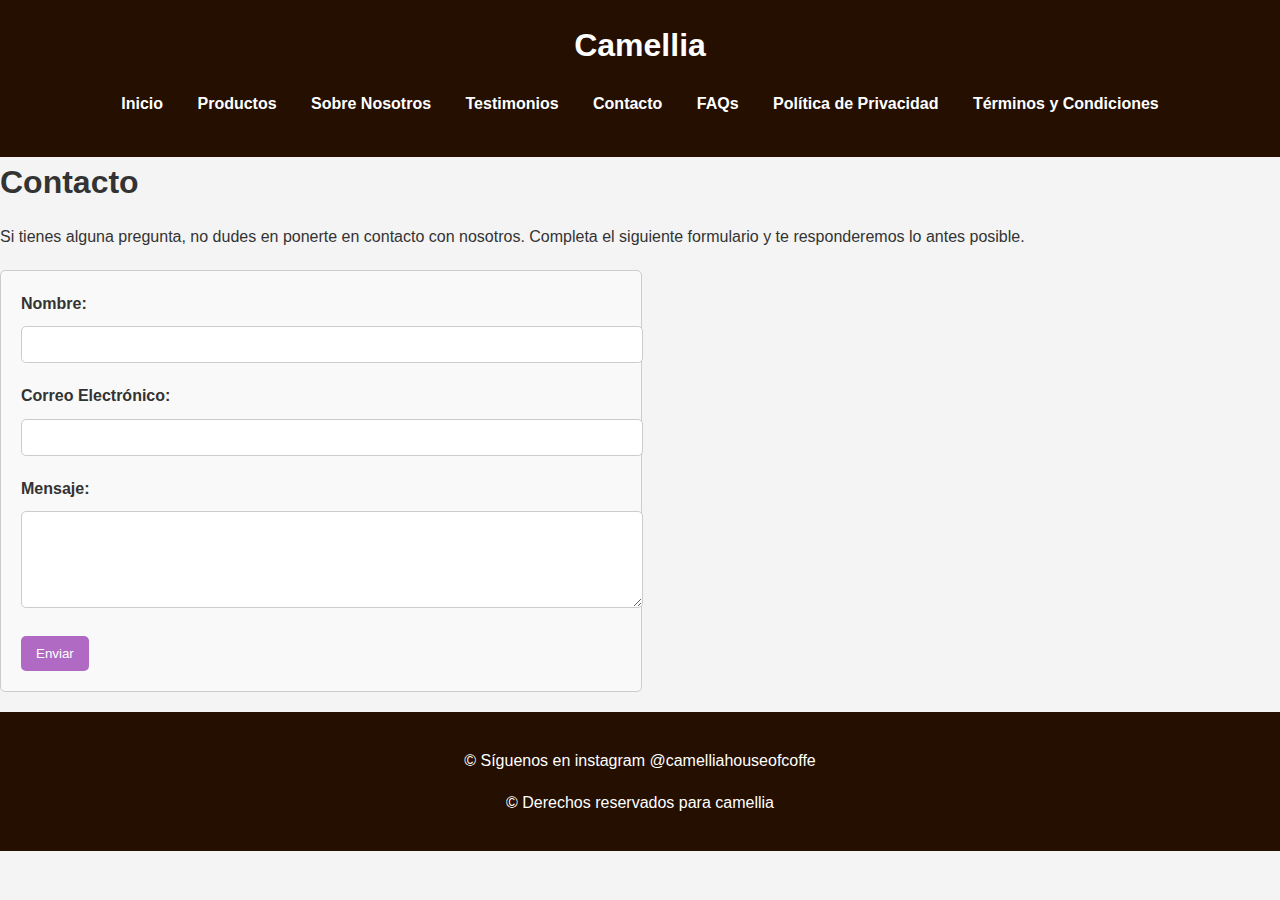
<file: contacto.html>
<!DOCTYPE html>
<html lang="es">
<head>
    <meta charset="UTF-8">
    <meta name="viewport" content="width=device-width, initial-scale=1.0">
    <title>Contacto</title>
    <link rel="stylesheet" href="styles.css"> <!-- Puedes enlazar a un archivo CSS para estilos -->
</head>
<body>

    <header>
        <h1 style="color: white;"> Camellia </h1>
          <nav>
              <ul>
                  <li><a href="index.html">Inicio</a></li>
                  <li><a href="productos.html">Productos</a></li>
                  <li><a href="sobre-nosotros.html">Sobre Nosotros</a></li>
                  <li><a href="testimonios.html">Testimonios</a></li>
                  <li><a href="contacto.html">Contacto</a></li>
                  <li><a href="faqs.html">FAQs</a></li>
                  <li><a href="politica-privacidad.html">Política de Privacidad</a></li>
                  <li><a href="terminos-condicional.html">Términos y Condiciones</a></li>
              </ul>
          </nav>
      </header>
    <style>
        body {
            font-family: Arial, sans-serif;
            line-height: 1.6;
            margin: 0px;
            padding: 0;
        }
        h1 {
            color: #333;
        }
        form {
            max-width: 600px;
            margin: 20px 0;
            padding: 20px;
            border: 1px solid #ccc;
            border-radius: 5px;
            background-color: #f9f9f9;
        }
        label {
            display: block;
            margin-bottom: 10px;
            font-weight: bold;
        }
        input, textarea {
            width: 100%;
            padding: 10px;
            margin-bottom: 20px;
            border: 1px solid #ccc;
            border-radius: 5px;
        }
        button {
            padding: 10px 15px;
            background-color: #b06ac4;
            color: white;
            border: none;
            border-radius: 5px;
            cursor: pointer;
        }
        button:hover {
            background-color: #b06ac4;
        }
    </style>
</head>
<body>

    <h1>Contacto</h1>
    <p>Si tienes alguna pregunta, no dudes en ponerte en contacto con nosotros. Completa el siguiente formulario y te responderemos lo antes posible.</p>

    <form action="procesar_contacto.php" method="POST"> <!-- Cambia "procesar_contacto.php" por la URL de tu script de procesamiento -->
        <label for="nombre">Nombre:</label>
        <input type="text" id="nombre" name="nombre" required>

        <label for="email">Correo Electrónico:</label>
        <input type="email" id="email" name="email" required>

        <label for="mensaje">Mensaje:</label>
        <textarea id="mensaje" name="mensaje" rows="5" required></textarea>

        <button type="submit">Enviar</button>
    </form>

    <footer>
        <p>&copy; Síguenos en instagram @camelliahouseofcoffe</p>
        <p>&copy; Derechos reservados para camellia</p>
    </footer>

</body>
</html>
</file>
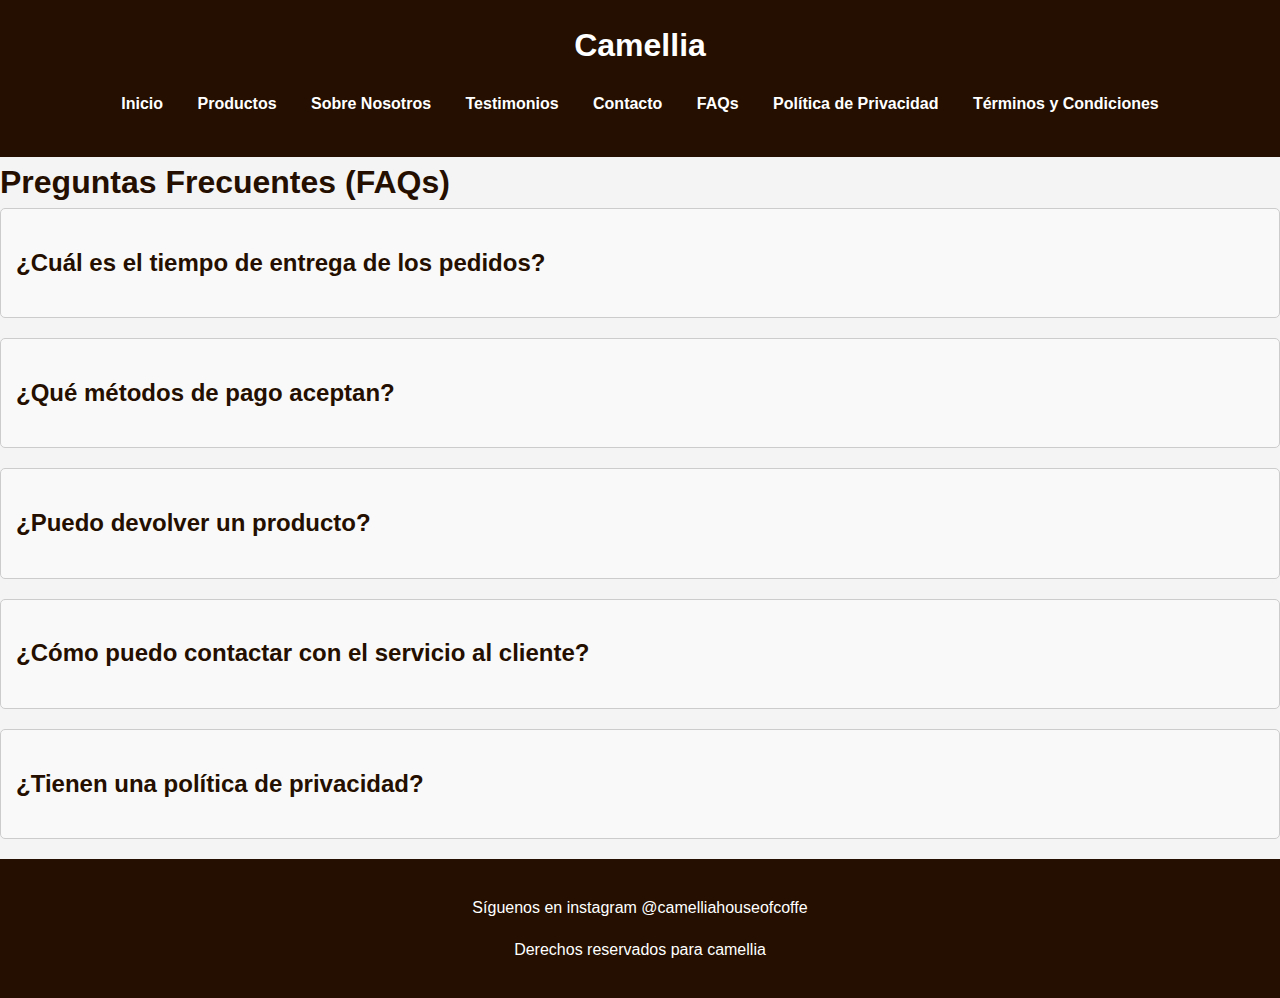
<file: faqs.html>
<!DOCTYPE html>
<html lang="es">
<head>
    <meta charset="UTF-8">
    <meta name="viewport" content="width=device-width, initial-scale=1.0">
    <title>Preguntas Frecuentes (FAQs)</title>
    <link rel="stylesheet" href="styles.css"> <!-- Puedes enlazar a un archivo CSS para estilos -->
</head>
<body>

    <header>
        <h1 style="color: white;"> Camellia </h1>
          <nav>
              <ul>
                  <li><a href="index.html">Inicio</a></li>
                  <li><a href="productos.html">Productos</a></li>
                  <li><a href="sobre-nosotros.html">Sobre Nosotros</a></li>
                  <li><a href="testimonios.html">Testimonios</a></li>
                  <li><a href="contacto.html">Contacto</a></li>
                  <li><a href="faqs.html">FAQs</a></li>
                  <li><a href="politica-privacidad.html">Política de Privacidad</a></li>
                  <li><a href="terminos-condicional.html">Términos y Condiciones</a></li>
              </ul>
          </nav>
      </header>
    <style>
        body {
            font-family: Arial, sans-serif;
            line-height: 1.6;
            margin: 20px;
            padding: 0;
        }
        h1 {
            color: #240f00;
        }
        .faq {
            margin-bottom: 20px;
            padding: 15px;
            border: 1px solid #ccc;
            border-radius: 5px;
            background-color: #f9f9f9;
        }
        .faq h2 {
            cursor: pointer;
            color: #240f00;
        }
        .respuesta {
            display: none;
            margin-top: 10px;
        }
    </style>
    <script>
        function toggleRespuesta(element) {
            const respuesta = element.nextElementSibling;
            respuesta.style.display = respuesta.style.display === "block" ? "none" : "block";
        }
    </script>
</head>
<body>

    <h1>Preguntas Frecuentes (FAQs)</h1>

    <div class="faq">
        <h2 onclick="toggleRespuesta(this)">¿Cuál es el tiempo de entrega de los pedidos?</h2>
        <div class="respuesta">
            <p>El tiempo de entrega varía según la ubicación, pero generalmente, los pedidos se envían dentro de 3 a 5 días hábiles.</p>
        </div>
    </div>

    <div class="faq">
        <h2 onclick="toggleRespuesta(this)">¿Qué métodos de pago aceptan?</h2>
        <div class="respuesta">
            <p>Aceptamos tarjetas de crédito, PayPal y transferencias bancarias. Puedes elegir tu método de pago preferido al finalizar la compra.</p>
        </div>
    </div>

    <div class="faq">
        <h2 onclick="toggleRespuesta(this)">¿Puedo devolver un producto?</h2>
        <div class="respuesta">
            <p>Sí, puedes devolver un producto dentro de los 30 días siguientes a la recepción, siempre que esté en su estado original y sin usar.</p>
        </div>
    </div>

    <div class="faq">
        <h2 onclick="toggleRespuesta(this)">¿Cómo puedo contactar con el servicio al cliente?</h2>
        <div class="respuesta">
            <p>Puedes contactarnos a través de nuestro formulario de contacto en la página de contacto o enviarnos un correo electrónico a camelliahouseofcoffe@gmail.com</p>
        </div>
    </div>

    <div class="faq">
        <h2 onclick="toggleRespuesta(this)">¿Tienen una política de privacidad?</h2>
        <div class="respuesta">
            <p>Sí, valoramos tu privacidad. Puedes consultar nuestra política de privacidad en el enlace correspondiente en el apartado de política de privacidad.</p>
        </div>
    </div>
    <!DOCTYPE html>
    <html lang="es">
    <head>
        <meta charset="UTF-8">
        <meta name="viewport" content="width=device-width, initial-scale=1.0">
        <link rel="stylesheet" href="styles.css">
        <title>Ejemplo de Footer</title>
    </head>
    <body>
        <footer class="footer">
            <p>Síguenos en instagram @camelliahouseofcoffe</p>
            <p> Derechos reservados para camellia</p>
        </footer>
    </body>
    </html>

</body>
</html>
</file>
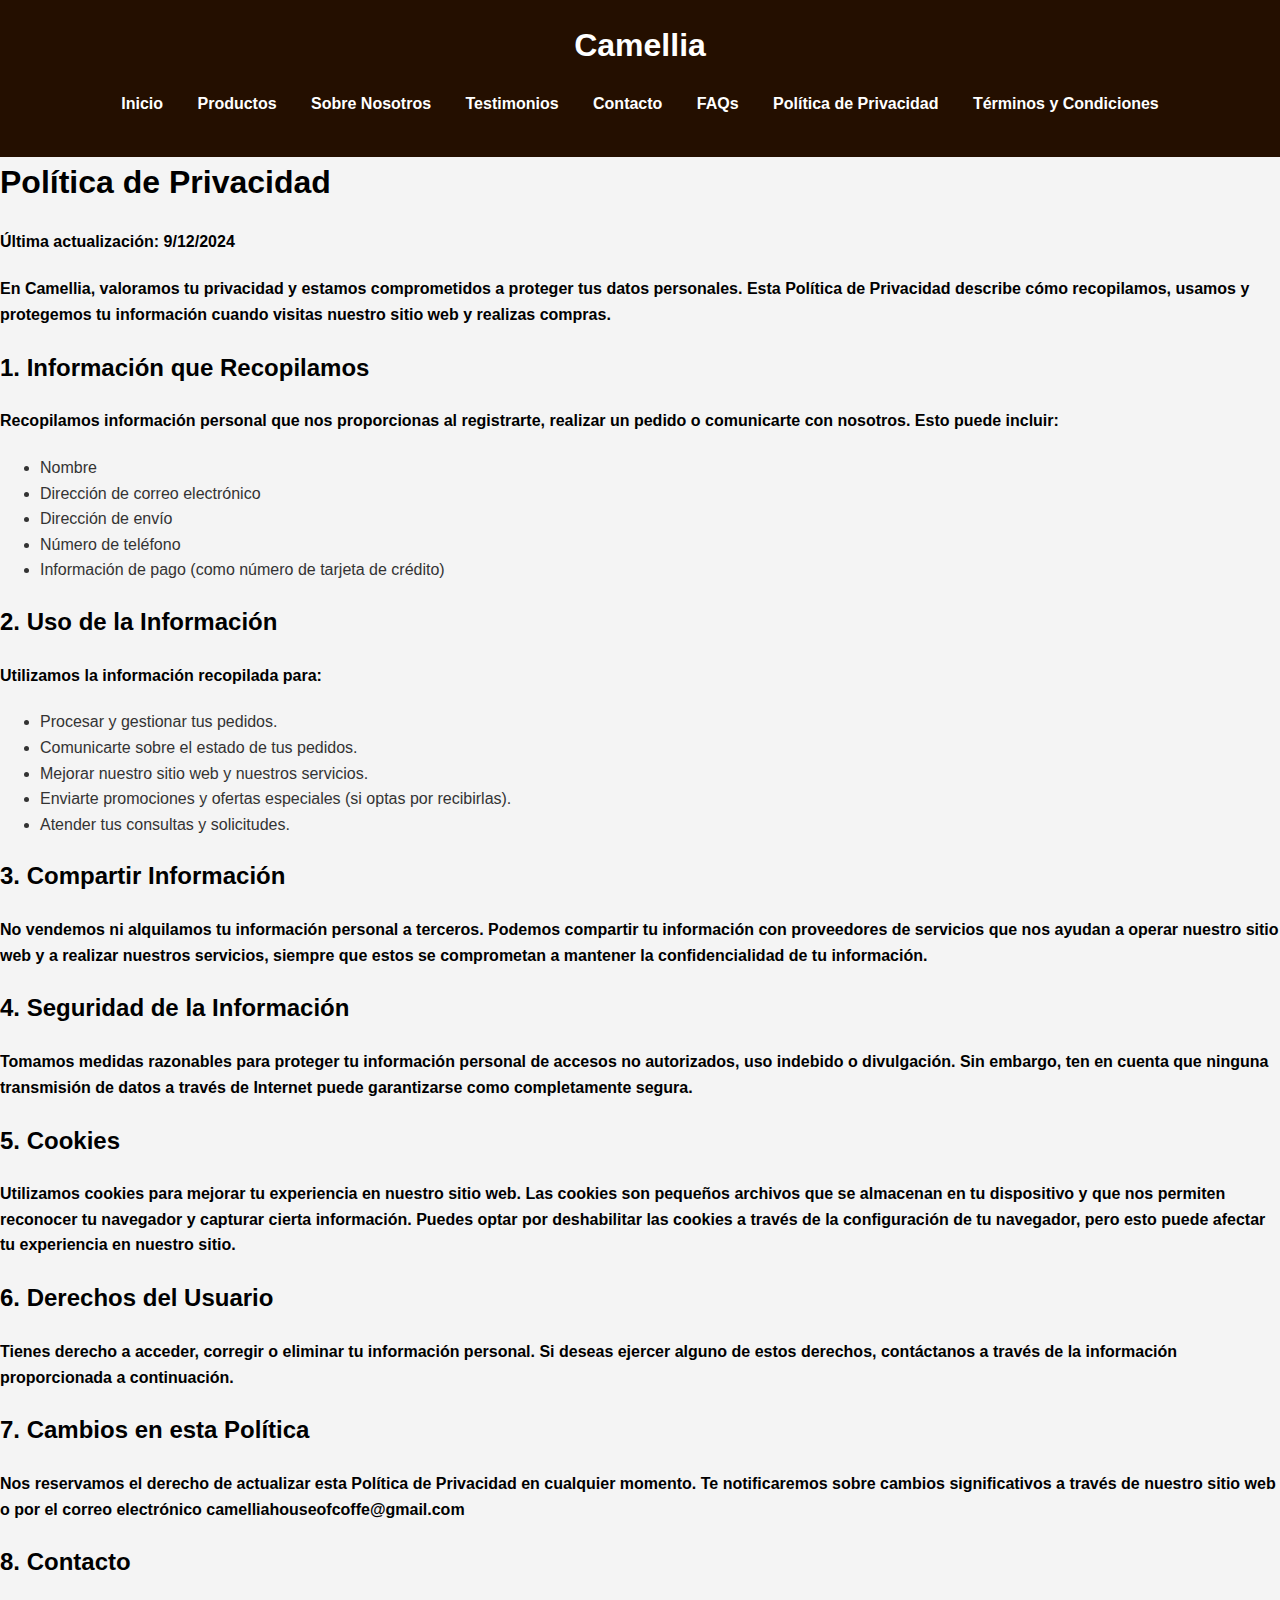
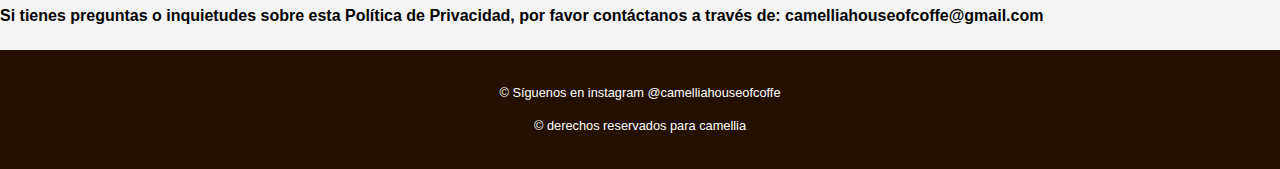
<file: politica-privacidad.html>
<!DOCTYPE html>
<html lang="es">
<head>
    <meta charset="UTF-8">
    <meta name="viewport" content="width=device-width, initial-scale=1.0">
    <title>Política de Privacidad</title>
    <link rel="stylesheet" href="styles.css"> <!-- Puedes enlazar a un archivo CSS para estilos -->
    <header>
        <h1 style="color: white;"> Camellia </h1>
          <nav>
              <ul>
                  <li><a href="index.html">Inicio</a></li>
                  <li><a href="productos.html">Productos</a></li>
                  <li><a href="sobre-nosotros.html">Sobre Nosotros</a></li>
                  <li><a href="testimonios.html">Testimonios</a></li>
                  <li><a href="contacto.html">Contacto</a></li>
                  <li><a href="faqs.html">FAQs</a></li>
                  <li><a href="politica-privacidad.html">Política de Privacidad</a></li>
                  <li><a href="terminos-condicional.html">Términos y Condiciones</a></li>
              </ul>
          </nav>
      </header>
    <style>
        body {
            font-family: Arial, sans-serif;
            line-height: 1.6;
            margin: 0px;
            padding: 0;
        }
        h1, h2, h4 {
            color: #000000;
        }
        p {
            color: #ffffff;
        }
        footer {
            margin-top: 20px;
            font-size: 0.8em;
            color: #ffffff;
        }
    </style>
</head>
<body>

    <h1>Política de Privacidad</h1>
    <h4><strong>Última actualización: 9/12/2024</strong></h4>

    <h4>En Camellia, valoramos tu privacidad y estamos comprometidos a proteger tus datos personales. Esta Política de Privacidad describe cómo recopilamos, usamos y protegemos tu información cuando visitas nuestro sitio web y realizas compras.</h4>

    <h2>1. Información que Recopilamos</h2>
    <h4>Recopilamos información personal que nos proporcionas al registrarte, realizar un pedido o comunicarte con nosotros. Esto puede incluir:</h4>
    <ul>
        <li>Nombre</li>
        <li>Dirección de correo electrónico</li>
        <li>Dirección de envío</li>
        <li>Número de teléfono</li>
        <li>Información de pago (como número de tarjeta de crédito)</li>
    </ul>

    <h2>2. Uso de la Información</h2>
    <h4>Utilizamos la información recopilada para:</h4>
    <ul>
        <li>Procesar y gestionar tus pedidos.</li>
        <li>Comunicarte sobre el estado de tus pedidos.</li>
        <li>Mejorar nuestro sitio web y nuestros servicios.</li>
        <li>Enviarte promociones y ofertas especiales (si optas por recibirlas).</li>
        <li>Atender tus consultas y solicitudes.</li>
    </ul>

    <h2>3. Compartir Información</h2>
    <h4>No vendemos ni alquilamos tu información personal a terceros. Podemos compartir tu información con proveedores de servicios que nos ayudan a operar nuestro sitio web y a realizar nuestros servicios, siempre que estos se comprometan a mantener la confidencialidad de tu información.</h4>

    <h2>4. Seguridad de la Información</h2>
    <h4>Tomamos medidas razonables para proteger tu información personal de accesos no autorizados, uso indebido o divulgación. Sin embargo, ten en cuenta que ninguna transmisión de datos a través de Internet puede garantizarse como completamente segura.</h4>

    <h2>5. Cookies</h2>
    <h4>Utilizamos cookies para mejorar tu experiencia en nuestro sitio web. Las cookies son pequeños archivos que se almacenan en tu dispositivo y que nos permiten reconocer tu navegador y capturar cierta información. Puedes optar por deshabilitar las cookies a través de la configuración de tu navegador, pero esto puede afectar tu experiencia en nuestro sitio.</h4>

    <h2>6. Derechos del Usuario</h2>
    <h4>Tienes derecho a acceder, corregir o eliminar tu información personal. Si deseas ejercer alguno de estos derechos, contáctanos a través de la información proporcionada a continuación.</h4>

    <h2>7. Cambios en esta Política</h2>
    <h4>Nos reservamos el derecho de actualizar esta Política de Privacidad en cualquier momento. Te notificaremos sobre cambios significativos a través de nuestro sitio web o por el correo electrónico camelliahouseofcoffe@gmail.com</h4>

    <h2>8. Contacto</h2>
    <h4>Si tienes preguntas o inquietudes sobre esta Política de Privacidad, por favor contáctanos a través de: camelliahouseofcoffe@gmail.com</h4>

    <footer>
        <p>&copy; Síguenos en instagram @camelliahouseofcoffe</p>
        <p>&copy; derechos reservados para camellia</p>
    </footer>

</body>
</html>
</file>
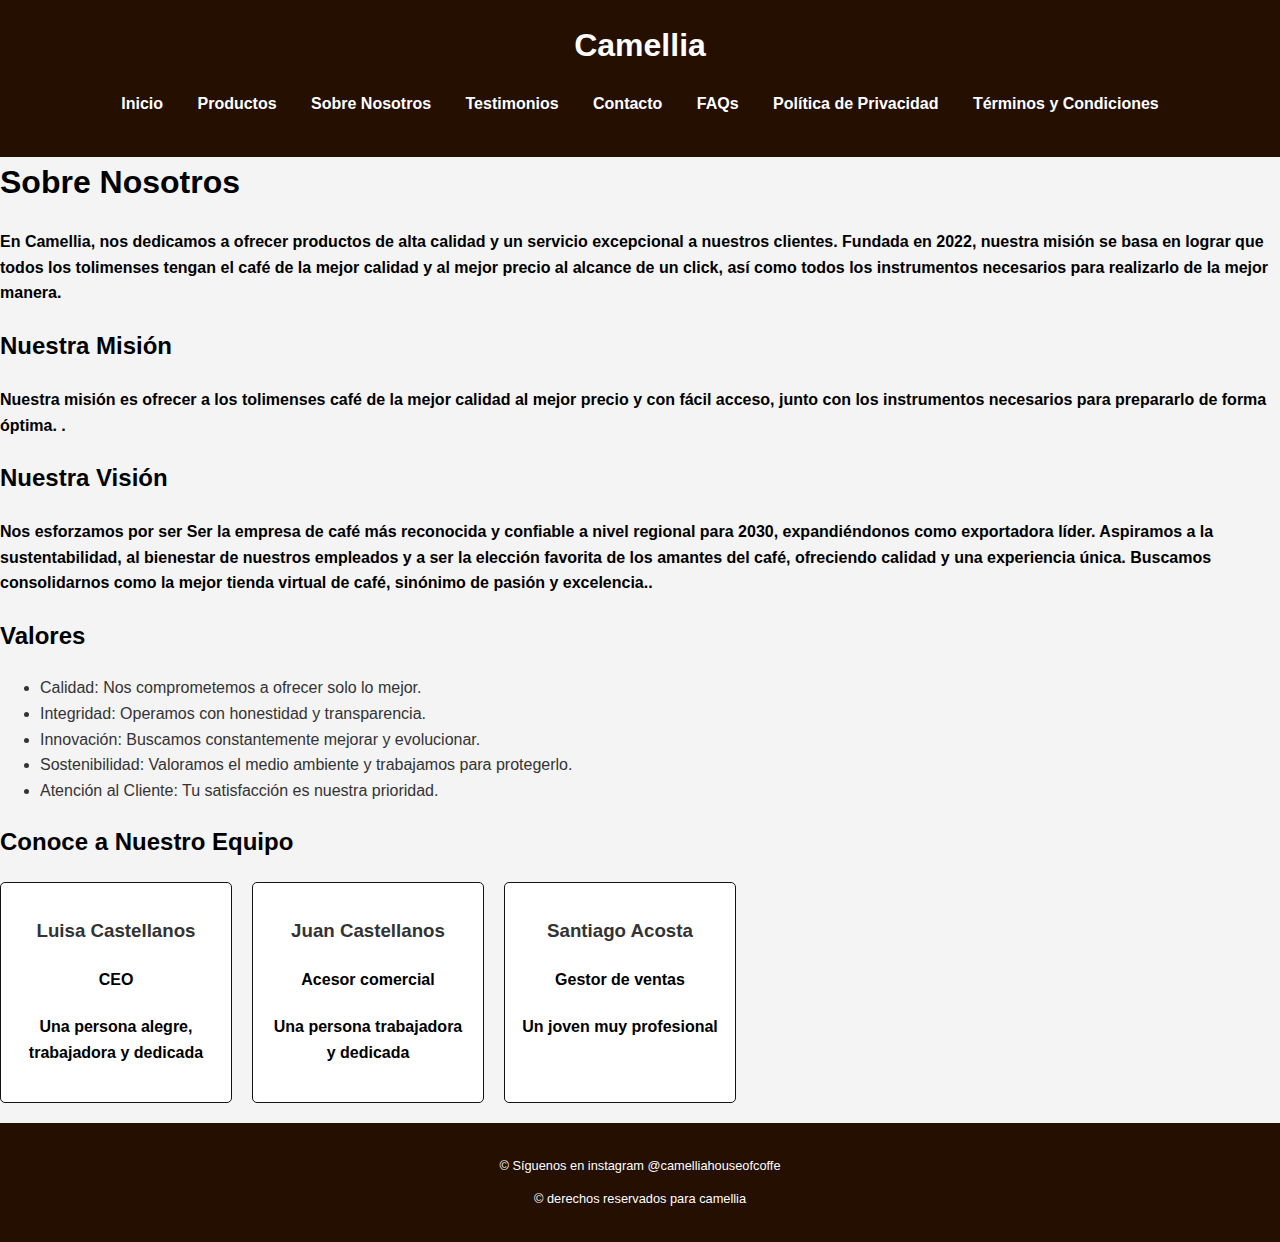
<file: sobre-nosotros.html>
<!DOCTYPE html>
<html lang="es">
<head>
    <meta charset="UTF-8">
    <meta name="viewport" content="width=device-width, initial-scale=1.0">
    <title>Sobre Nosotros</title>
    <link rel="stylesheet" href="styles.css"> <!-- Puedes enlazar a un archivo CSS para estilos -->
    <header>
        <h1 style="color: white;"> Camellia </h1>
          <nav>
              <ul>
                  <li><a href="index.html">Inicio</a></li>
                  <li><a href="productos.html">Productos</a></li>
                  <li><a href="sobre-nosotros.html">Sobre Nosotros</a></li>
                  <li><a href="testimonios.html">Testimonios</a></li>
                  <li><a href="contacto.html">Contacto</a></li>
                  <li><a href="faqs.html">FAQs</a></li>
                  <li><a href="politica-privacidad.html">Política de Privacidad</a></li>
                  <li><a href="terminos-condicional.html">Términos y Condiciones</a></li>
              </ul>
          </nav>
      </header>

    <style>
        body {
            font-family: Arial, sans-serif;
            line-height: 1.6;
            margin: 0px;
            padding: 0;
        }
        h1, h2, h4 {
            color: #000000;
        }
        p {
            color: #ffffff;
        }
        .equipo {
            display: flex;
            flex-wrap: wrap;
            gap: 20px;
        }
        .miembro {
            border: 1px solid #141414;
            border-radius: 5px;
            padding: 15px;
            width: 200px;
            text-align: center;
            background-color: #ffffff;
        }
        footer {
            margin-top: 20px;
            font-size: 0.8em;
            color: #000000;
        }
    </style>
</head>
<body>

    <h1>Sobre Nosotros</h1>
    <h4>En Camellia, nos dedicamos a ofrecer productos de alta calidad y un servicio excepcional a nuestros clientes. Fundada en 2022, nuestra misión se basa en lograr que todos los tolimenses tengan el café de la mejor calidad y al mejor precio al alcance de un click, así como todos los instrumentos necesarios para realizarlo de la mejor manera.</h4>

    <h2>Nuestra Misión</h2>
    <h4>Nuestra misión es ofrecer a los tolimenses café de la mejor calidad al mejor precio y con fácil acceso, junto con los instrumentos necesarios para prepararlo de forma óptima. .</h4>

    <h2>Nuestra Visión</h2>
    <h4>Nos esforzamos por ser Ser la empresa de café más reconocida y confiable a nivel regional para 2030, expandiéndonos como exportadora líder. Aspiramos a la sustentabilidad, al bienestar de nuestros empleados y a ser la elección favorita de los amantes del café, ofreciendo calidad y una experiencia única. Buscamos consolidarnos como la mejor tienda virtual de café, sinónimo de pasión y excelencia..</h4>

    <h2>Valores</h2>
    <ul>
        <li>Calidad: Nos comprometemos a ofrecer solo lo mejor.</li>
        <li>Integridad: Operamos con honestidad y transparencia.</li>
        <li>Innovación: Buscamos constantemente mejorar y evolucionar.</li>
        <li>Sostenibilidad: Valoramos el medio ambiente y trabajamos para protegerlo.</li>
        <li>Atención al Cliente: Tu satisfacción es nuestra prioridad.</li>
    </ul>

    <h2>Conoce a Nuestro Equipo</h2>
    <div class="equipo">
        <div class="miembro">
            <h3>Luisa Castellanos</h3>
            <h4>CEO</h4>
            <h4>Una persona alegre, trabajadora y dedicada</h4>
        </div>
        <div class="miembro">
            <h3>Juan Castellanos</h3>
            <h4>Acesor comercial</h4>
            <h4>Una persona trabajadora y dedicada</h4>
        </div>
        <div class="miembro">
            <h3>Santiago Acosta</h3>
            <h4>Gestor de ventas</h4>
            <h4>Un joven muy profesional</h4>
        </div>
        <!-- Agrega más miembros según sea necesario -->
    </div>

    <footer>
        <p>&copy; Síguenos en instagram @camelliahouseofcoffe</p>
        <p>&copy; derechos reservados para camellia</p>
    </footer>

</body>
</html>
</file>
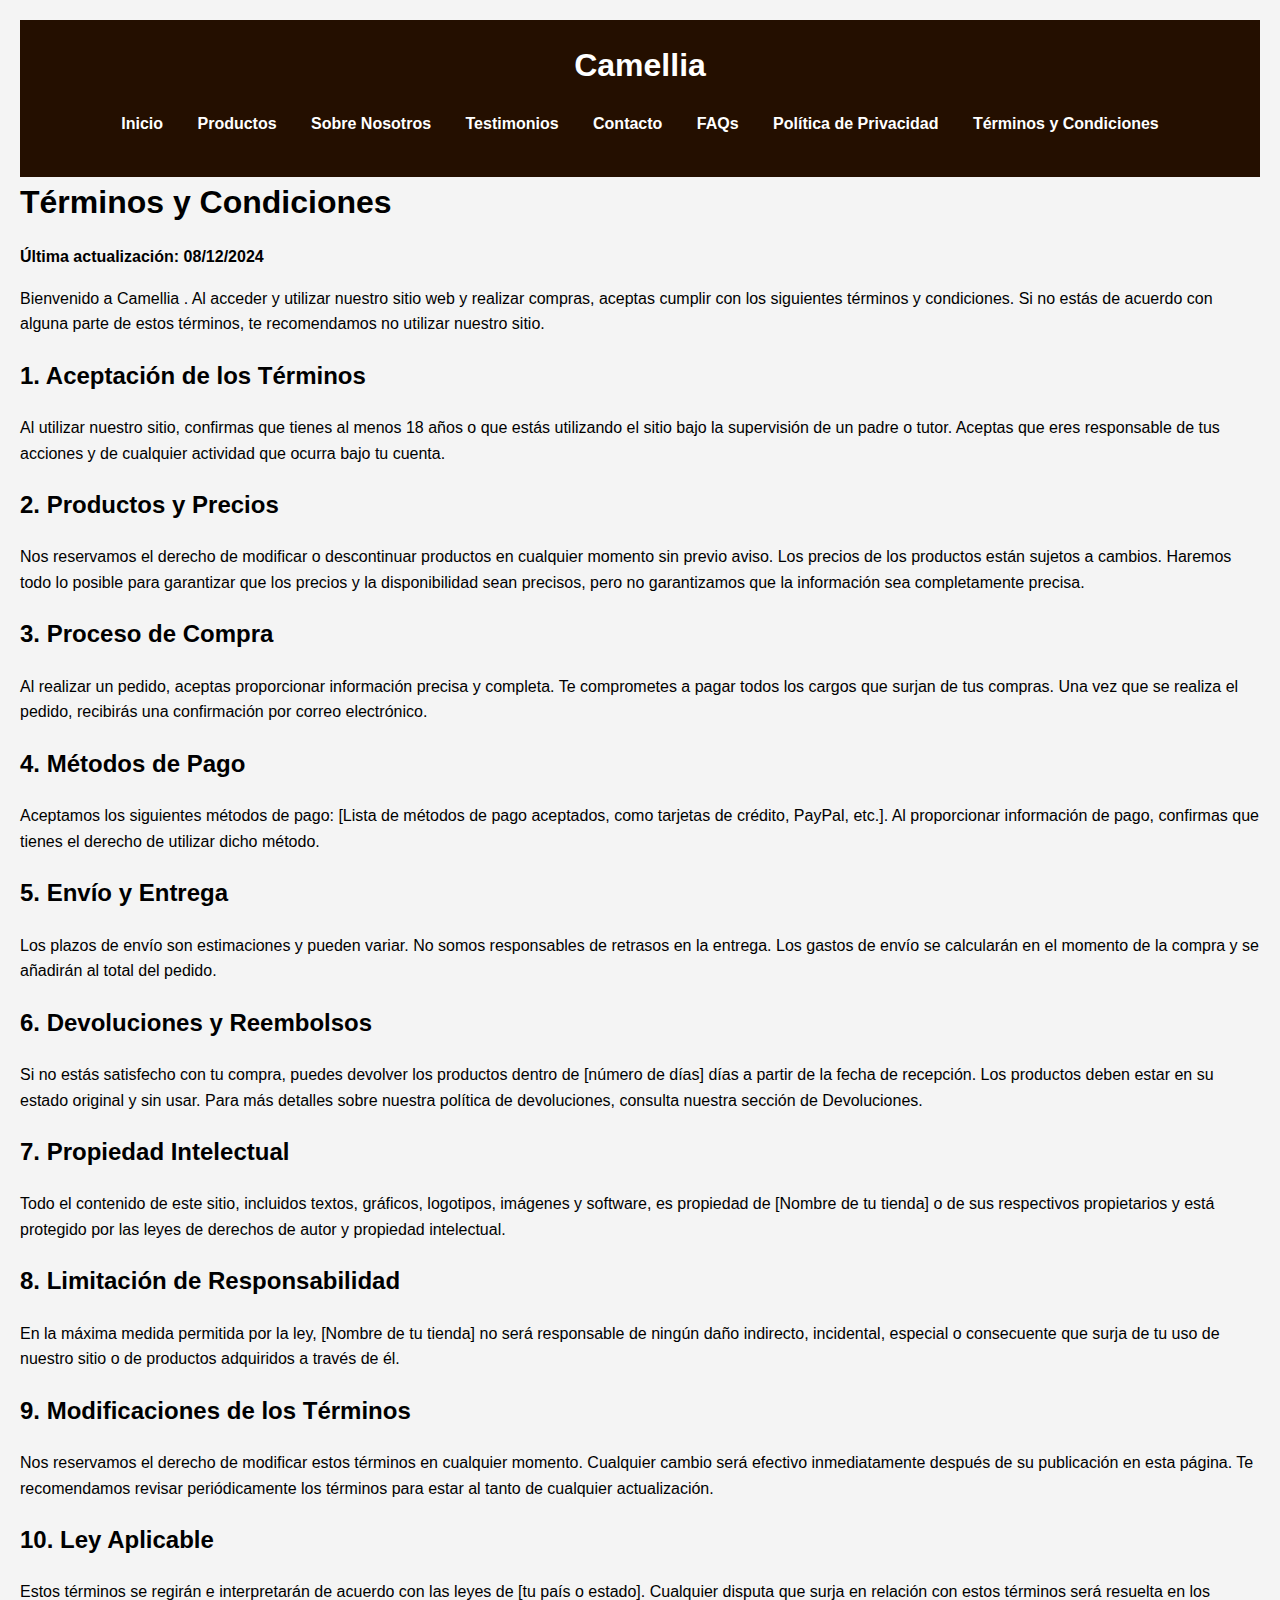
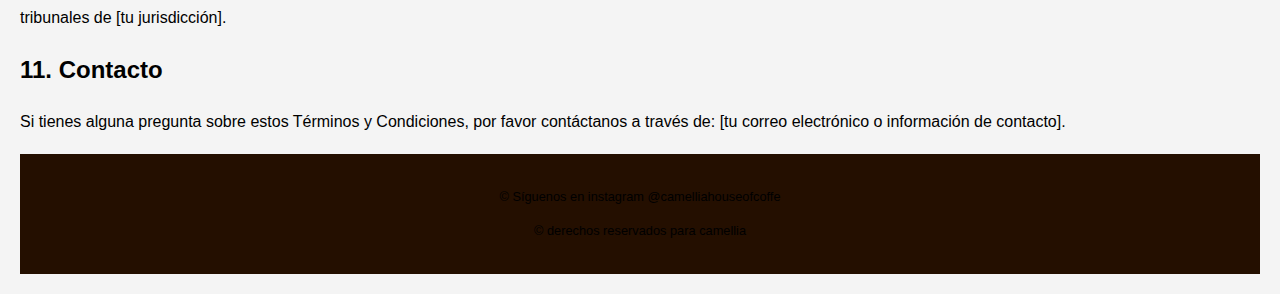
<file: terminos-condicionales.html>
<!DOCTYPE html>
<html lang="es">
<head>
    <meta charset="UTF-8">
    <meta name="viewport" content="width=device-width, initial-scale=1.0">
    <title>Términos y Condiciones</title>
    <link rel="stylesheet" href="styles.css"> <!-- Puedes enlazar a un archivo CSS para estilos -->
</head>
<body>

    <header>
        <h1 style="color: white;"> Camellia </h1>
          <nav>
              <ul>
                  <li><a href="index.html">Inicio</a></li>
                  <li><a href="productos.html">Productos</a></li>
                  <li><a href="sobre-nosotros.html">Sobre Nosotros</a></li>
                  <li><a href="testimonios.html">Testimonios</a></li>
                  <li><a href="contacto.html">Contacto</a></li>
                  <li><a href="faqs.html">FAQs</a></li>
                  <li><a href="politica-privacidad.html">Política de Privacidad</a></li>
                  <li><a href="terminos-condicional.html">Términos y Condiciones</a></li>
              </ul>
          </nav>
      </header>
   <style>
        body {
            font-family: Arial, sans-serif;
            line-height: 1.6;
            margin: 20px;
            padding: 0;
        }
        h1, h2, h3 {
            color: #000000;
        }
        p {
            color: #000000;
        }
        footer {
            margin-top: 20px;
            font-size: 0.8em;
            color: #0f0f0f;
        }
    </style>
</head>
<body>

    <h1>Términos y Condiciones</h1>
    <p><strong>Última actualización: 08/12/2024</strong></p>

    <p>Bienvenido a Camellia . Al acceder y utilizar nuestro sitio web y realizar compras, aceptas cumplir con los siguientes términos y condiciones. Si no estás de acuerdo con alguna parte de estos términos, te recomendamos no utilizar nuestro sitio.</p>

    <h2>1. Aceptación de los Términos</h2>
    <p>Al utilizar nuestro sitio, confirmas que tienes al menos 18 años o que estás utilizando el sitio bajo la supervisión de un padre o tutor. Aceptas que eres responsable de tus acciones y de cualquier actividad que ocurra bajo tu cuenta.</p>

    <h2>2. Productos y Precios</h2>
    <p>Nos reservamos el derecho de modificar o descontinuar productos en cualquier momento sin previo aviso. Los precios de los productos están sujetos a cambios. Haremos todo lo posible para garantizar que los precios y la disponibilidad sean precisos, pero no garantizamos que la información sea completamente precisa.</p>

    <h2>3. Proceso de Compra</h2>
    <p>Al realizar un pedido, aceptas proporcionar información precisa y completa. Te comprometes a pagar todos los cargos que surjan de tus compras. Una vez que se realiza el pedido, recibirás una confirmación por correo electrónico.</p>

    <h2>4. Métodos de Pago</h2>
    <p>Aceptamos los siguientes métodos de pago: [Lista de métodos de pago aceptados, como tarjetas de crédito, PayPal, etc.]. Al proporcionar información de pago, confirmas que tienes el derecho de utilizar dicho método.</p>

    <h2>5. Envío y Entrega</h2>
    <p>Los plazos de envío son estimaciones y pueden variar. No somos responsables de retrasos en la entrega. Los gastos de envío se calcularán en el momento de la compra y se añadirán al total del pedido.</p>

    <h2>6. Devoluciones y Reembolsos</h2>
    <p>Si no estás satisfecho con tu compra, puedes devolver los productos dentro de [número de días] días a partir de la fecha de recepción. Los productos deben estar en su estado original y sin usar. Para más detalles sobre nuestra política de devoluciones, consulta nuestra sección de Devoluciones.</p>

    <h2>7. Propiedad Intelectual</h2>
    <p>Todo el contenido de este sitio, incluidos textos, gráficos, logotipos, imágenes y software, es propiedad de [Nombre de tu tienda] o de sus respectivos propietarios y está protegido por las leyes de derechos de autor y propiedad intelectual.</p>

    <h2>8. Limitación de Responsabilidad</h2>
    <p>En la máxima medida permitida por la ley, [Nombre de tu tienda] no será responsable de ningún daño indirecto, incidental, especial o consecuente que surja de tu uso de nuestro sitio o de productos adquiridos a través de él.</p>

    <h2>9. Modificaciones de los Términos</h2>
    <p>Nos reservamos el derecho de modificar estos términos en cualquier momento. Cualquier cambio será efectivo inmediatamente después de su publicación en esta página. Te recomendamos revisar periódicamente los términos para estar al tanto de cualquier actualización.</p>

    <h2>10. Ley Aplicable</h2>
    <p>Estos términos se regirán e interpretarán de acuerdo con las leyes de [tu país o estado]. Cualquier disputa que surja en relación con estos términos será resuelta en los tribunales de [tu jurisdicción].</p>

    <h2>11. Contacto</h2>
    <p>Si tienes alguna pregunta sobre estos Términos y Condiciones, por favor contáctanos a través de: [tu correo electrónico o información de contacto].</p>

    <footer>
        <p>&copy; Síguenos en instagram @camelliahouseofcoffe</p>
        <p>&copy; derechos reservados para camellia</p>
    </footer>

</body>
</html>
</file>
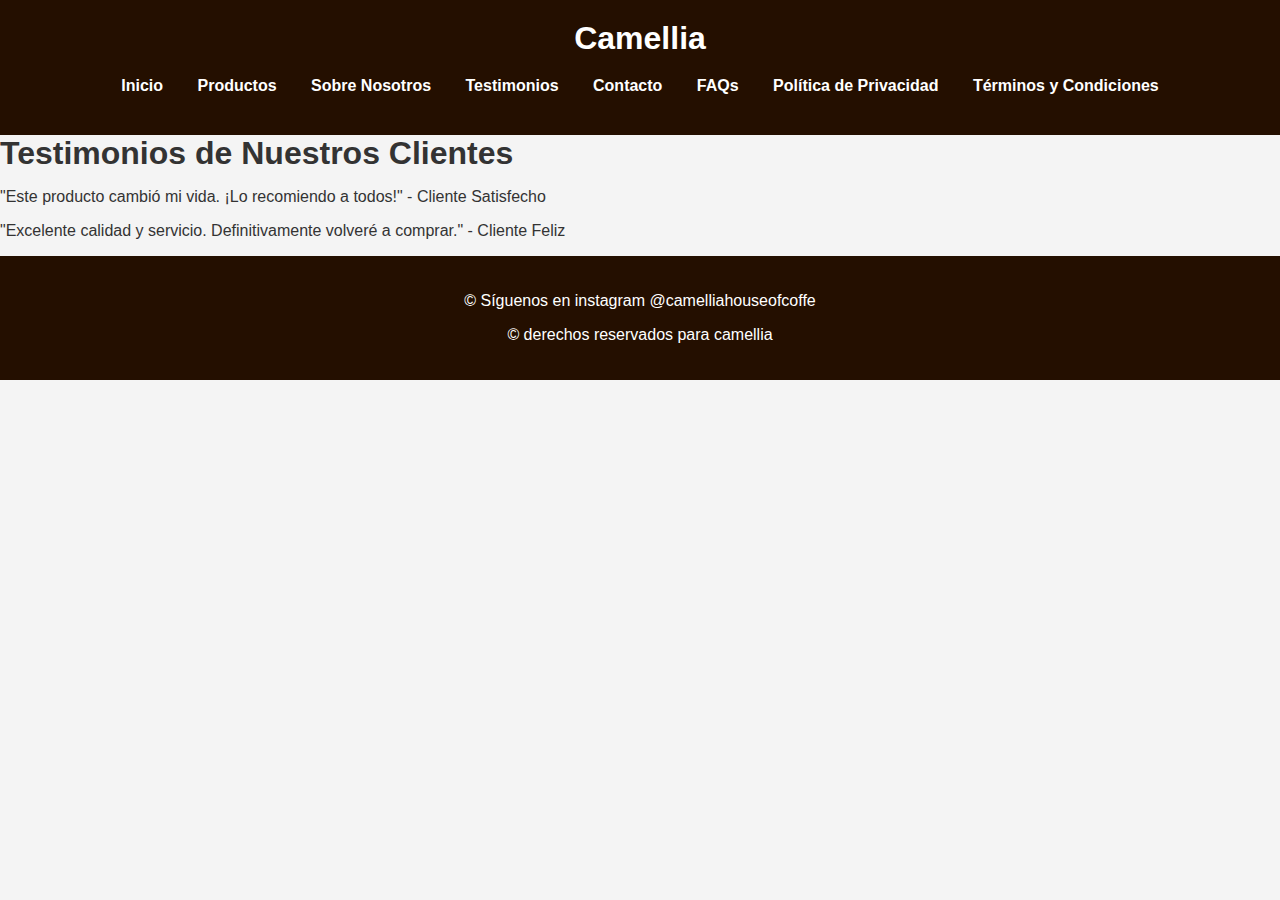
<file: testimonios.html>
<!DOCTYPE html>
<html lang="es">
<head>
    <meta charset="UTF-8">
    <meta name="viewport" content="width=device-width, initial-scale=1.0">
    <title>Testimonios</title>
    <link rel="stylesheet" href="styles.css">
</head>
<body>
    <header>
        <h1 style="color: white;"> Camellia </h1>
          <nav>
              <ul>
                  <li><a href="index.html">Inicio</a></li>
                  <li><a href="productos.html">Productos</a></li>
                  <li><a href="sobre-nosotros.html">Sobre Nosotros</a></li>
                  <li><a href="testimonios.html">Testimonios</a></li>
                  <li><a href="contacto.html">Contacto</a></li>
                  <li><a href="faqs.html">FAQs</a></li>
                  <li><a href="politica-privacidad.html">Política de Privacidad</a></li>
                  <li><a href="terminos-condicional.html">Términos y Condiciones</a></li>
              </ul>
          </nav>
      </header>   
    <main>
        <h1>Testimonios de Nuestros Clientes</h1>
        <div class="testimonio">
            <p>"Este producto cambió mi vida. ¡Lo recomiendo a todos!" - Cliente Satisfecho</p>
        </div>
        <div class="testimonio">
            <p>"Excelente calidad y servicio. Definitivamente volveré a comprar." - Cliente Feliz</p>
        </div>
        <!-- Agrega más testimonios según sea necesario -->
    </main>
    <footer>
        <p>&copy; Síguenos en instagram @camelliahouseofcoffe</p>
        <p>&copy; derechos reservados para camellia</p>
    </footer>
</body>
</html>
</file>
<file: styles.css>
/* styles.css */

/* Estilos generales */
body {
    font-family: Arial, sans-serif;
    margin: 0;
    padding: 0;
    background-color: #f4f4f4;
    color: #333;
}

header {
    background: #240f00; /* Color marrón */
    color: #fff;
    padding: 20px 0;
    text-align: center;
}

nav {
    margin: 20px 0;
}

nav ul {
    list-style: none;
    padding: 0;
}

nav ul li {
    display: inline;
    margin: 0 15px;
}

nav ul li a {
    color: #fff;
    text-decoration: none;
    font-weight: bold;
}

nav ul li a:hover {
    text-decoration: underline;
}

h1 {
    margin: 0;
}

h2 {
    color: #240f00; /* Color marrón */
}

/* Estilos para los productos */
.producto {
    background: #fff;
    border: 1px solid #ddd;
    border-radius: 5px;
    padding: 15px;
    margin: 20px;
    text-align: center;
    box-shadow: 0 2px 5px rgba(0, 0, 0, 0.1);
}

.producto h3 {
    margin: 0 0 10px;
}

.producto p {
    margin: 10px 0;
}

.boton-comprar {
    background: #240f00; /* Color marrón */
    color: #fff;
    border: none;
    border-radius: 5px;
    padding: 10px 15px;
    cursor: pointer;
}

.boton-comprar:hover {
    background: #240f00; /* Color marrón más claro */
}

/* Estilos para el carrito */
#carrito {
    background: #fff;
    border: 1px solid #ddd;
    border-radius: 5px;
    padding: 15px;
    margin: 20px;
    box-shadow: 0 2px 5px rgba(0, 0, 0, 0.1);
}

#lista-carrito {
    list-style: none;
    padding: 0;
}

#lista-carrito li {
    margin: 5px 0;
}

/* Estilos para el pie de página */
footer {
    text-align: center;
    padding: 20px 0;
    background: #240f00; /* Color marrón */
    color: #fff;
    position: relative;
    bottom: 0;
    width: 100%;
}

/* Estilos para el botón de música */
#toggle-music {
    background: #240f00; /* Color marrón */
    color: #fff;
    border: none;
    border-radius: 5px;
    padding: 10px 15px;
    cursor: pointer;
    margin-top: 10px;
}

#toggle-music:hover {
    background: #240f00; /* Color marrón más claro */
}
</file>
